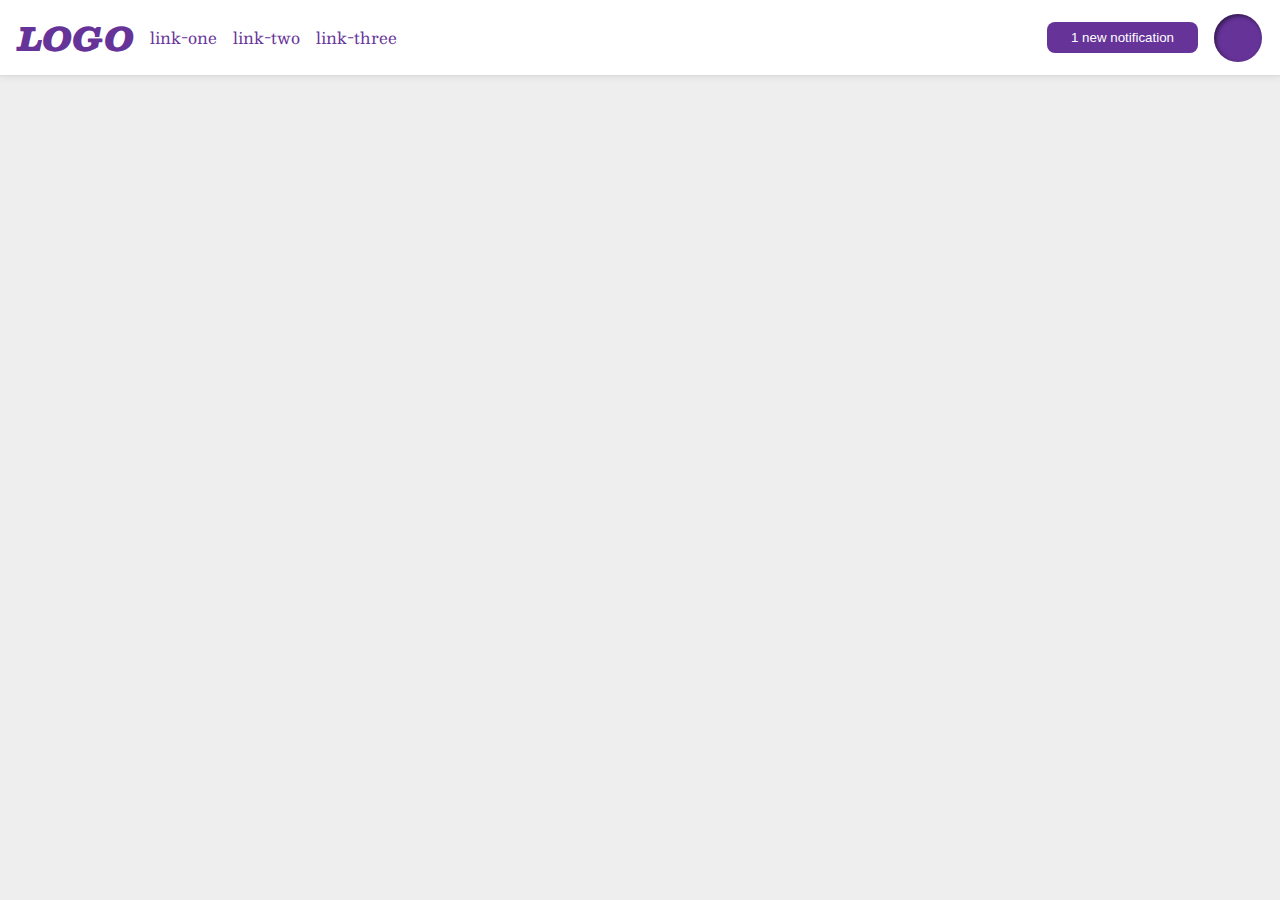
<file: foundations/flex/03-flex-header-2/index.html>
<!DOCTYPE html>
<html lang="en">
  <head>
    <meta charset="UTF-8">
    <meta http-equiv="X-UA-Compatible" content="IE=edge">
    <meta name="viewport" content="width=device-width, initial-scale=1.0">
    <title>Flex Header 2</title>
    <link rel="stylesheet" href="style.css">
  </head>
  <body>
    <div class="header">
      <div class="left-side">
      <div class="logo">
        LOGO
      </div>
      <ul class="links">
        <li><a href="https://google.com">link-one</a></li>
        <li><a href="https://google.com">link-two</a></li>
        <li><a href="https://google.com">link-three</a></li>
      </ul>
      </div>  
      <div class="right-side">
      <button class="notifications">
        1 new notification
      </button>
      <div class="profile-image"></div>
    </div>
    </div>
  </body>
</html>
</file>
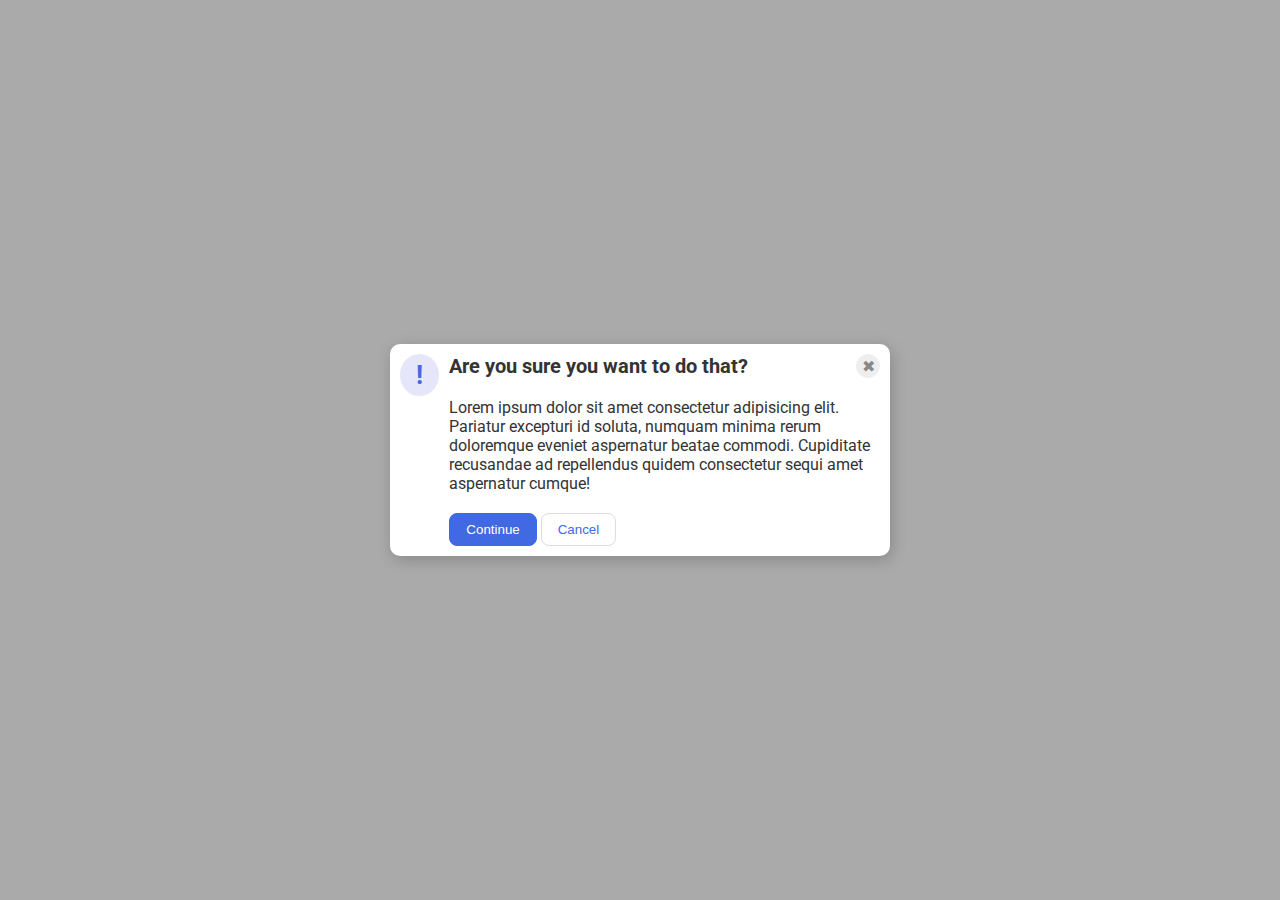
<file: foundations/flex/05-flex-modal/index.html>
<!DOCTYPE html>
<html lang="en">
  <head>
    <meta charset="UTF-8">
    <meta http-equiv="X-UA-Compatible" content="IE=edge">
    <meta name="viewport" content="width=device-width, initial-scale=1.0">
    <link rel="stylesheet" href="style.css">
    <title>Modal</title>
  </head>
  <body>
    <div class="modal">
      <div class="icon">!</div>
      <div class="main-content">
      <div class="header">Are you sure you want to do that?
      <button class="close-button">✖</button>
      </div>
      <div class="text">Lorem ipsum dolor sit amet consectetur adipisicing elit. Pariatur excepturi id soluta, numquam minima rerum doloremque eveniet aspernatur beatae commodi. Cupiditate recusandae ad repellendus quidem consectetur sequi amet aspernatur cumque!</div>
      <div>
        <button class="continue">Continue</button>
        <button class="cancel">Cancel</button>
      </div>  
      </div>
    </div>
  </body>
</html>
</file>
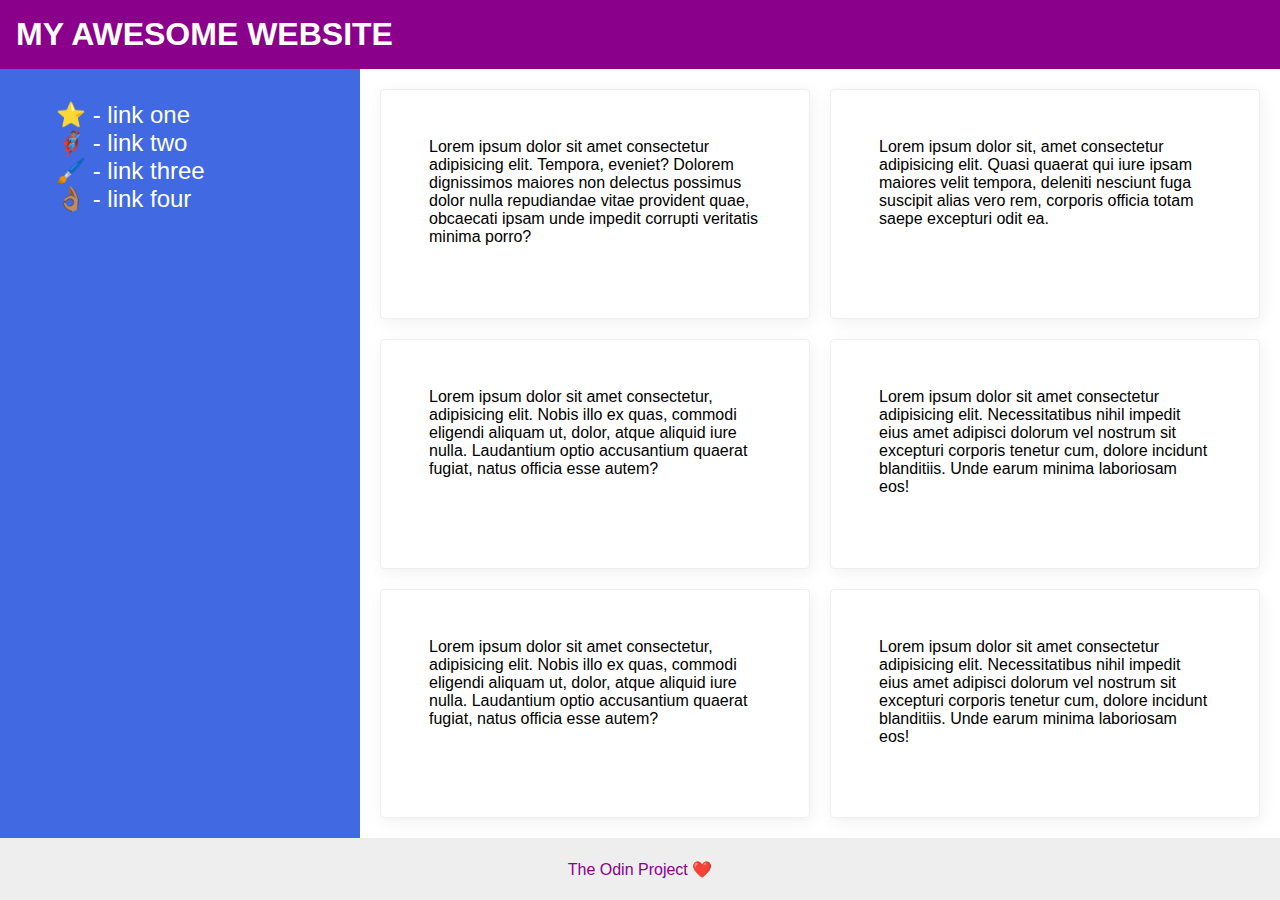
<file: foundations/flex/07-flex-layout-2/index.html>
<!DOCTYPE html>
<html lang="en">
  <head>
    <meta charset="UTF-8">
    <meta http-equiv="X-UA-Compatible" content="IE=edge">
    <meta name="viewport" content="width=device-width, initial-scale=1.0">
    <title>The Holy Grail</title>
    <link rel="stylesheet" href="style.css">
  </head>
  <body>
    <div class="header">
      <h1>MY AWESOME WEBSITE</h1>
    </div>
    

    <div class="main-content">
    <div class="sidebar">
      <ul>
        <li><a href="#">⭐ - link one</a></li>
        <li><a href="#">🦸🏽‍♂️ - link two</a></li>
        <li><a href="#">🖌️ - link three</a></li>
        <li><a href="#">👌🏽 - link four</a></li>
      </ul>
    </div>

    <div class="content">
    <div class="card">Lorem ipsum dolor sit amet consectetur adipisicing elit. Tempora, eveniet? Dolorem dignissimos maiores non delectus possimus dolor nulla repudiandae vitae provident quae, obcaecati ipsam unde impedit corrupti veritatis minima porro?</div>
    <div class="card">Lorem ipsum dolor sit, amet consectetur adipisicing elit. Quasi quaerat qui iure ipsam maiores velit tempora, deleniti nesciunt fuga suscipit alias vero rem, corporis officia totam saepe excepturi odit ea.</div>
    <div class="card">Lorem ipsum dolor sit amet consectetur, adipisicing elit. Nobis illo ex quas, commodi eligendi aliquam ut, dolor, atque aliquid iure nulla. Laudantium optio accusantium quaerat fugiat, natus officia esse autem?</div>
    <div class="card">Lorem ipsum dolor sit amet consectetur adipisicing elit. Necessitatibus nihil impedit eius amet adipisci dolorum vel nostrum sit excepturi corporis tenetur cum, dolore incidunt blanditiis. Unde earum minima laboriosam eos!</div>
    <div class="card">Lorem ipsum dolor sit amet consectetur, adipisicing elit. Nobis illo ex quas, commodi eligendi aliquam ut, dolor, atque aliquid iure nulla. Laudantium optio accusantium quaerat fugiat, natus officia esse autem?</div>
    <div class="card">Lorem ipsum dolor sit amet consectetur adipisicing elit. Necessitatibus nihil impedit eius amet adipisci dolorum vel nostrum sit excepturi corporis tenetur cum, dolore incidunt blanditiis. Unde earum minima laboriosam eos!</div>
    </div>
    </div>

    <div class="footer">
      The Odin Project ❤️
    </div>
  </body>
</html>
</file>
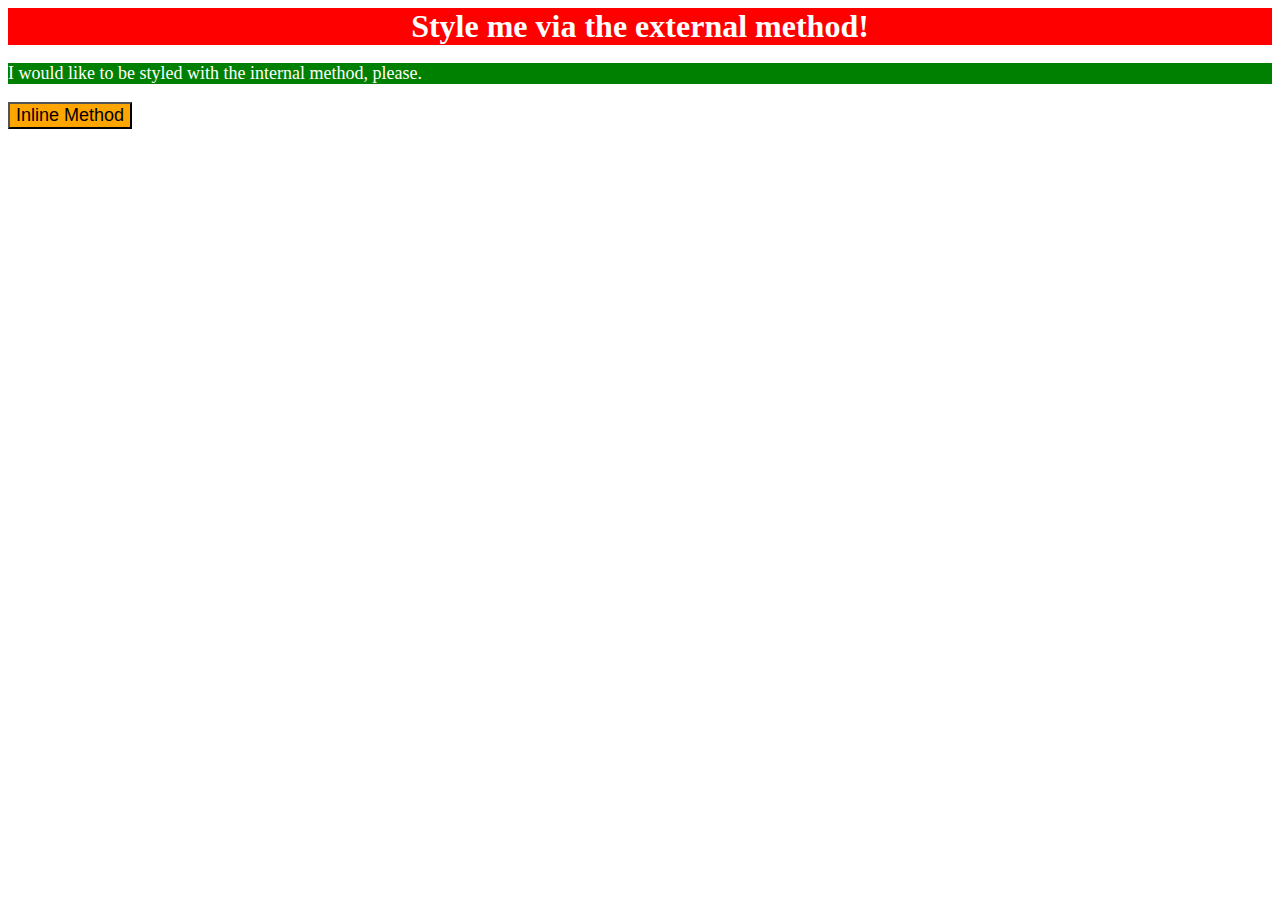
<file: foundations/intro-to-css/01-css-methods/index.html>
<!DOCTYPE html>
<html lang="en">
  <head>
    <meta charset="UTF-8" />
    <meta http-equiv="X-UA-Compatible" content="IE=edge" />
    <meta name="viewport" content="width=device-width, initial-scale=1.0" />
    <title>Methods for Adding CSS</title>
    <link rel="stylesheet" href="./style.css" />
  </head>
  <style>
    /* a green background, white text, and a font size of 18px */
    p {
      background-color: green;
      color: white;
      font-size: 18px;
    }
  </style>
  <body>
    <div>Style me via the external method!</div>
    <p>I would like to be styled with the internal method, please.</p>
    <!-- an orange background and a font size of 18px -->
    <button style="background-color: orange; font-size: 18px">
      Inline Method
    </button>
  </body>
</html>
</file>
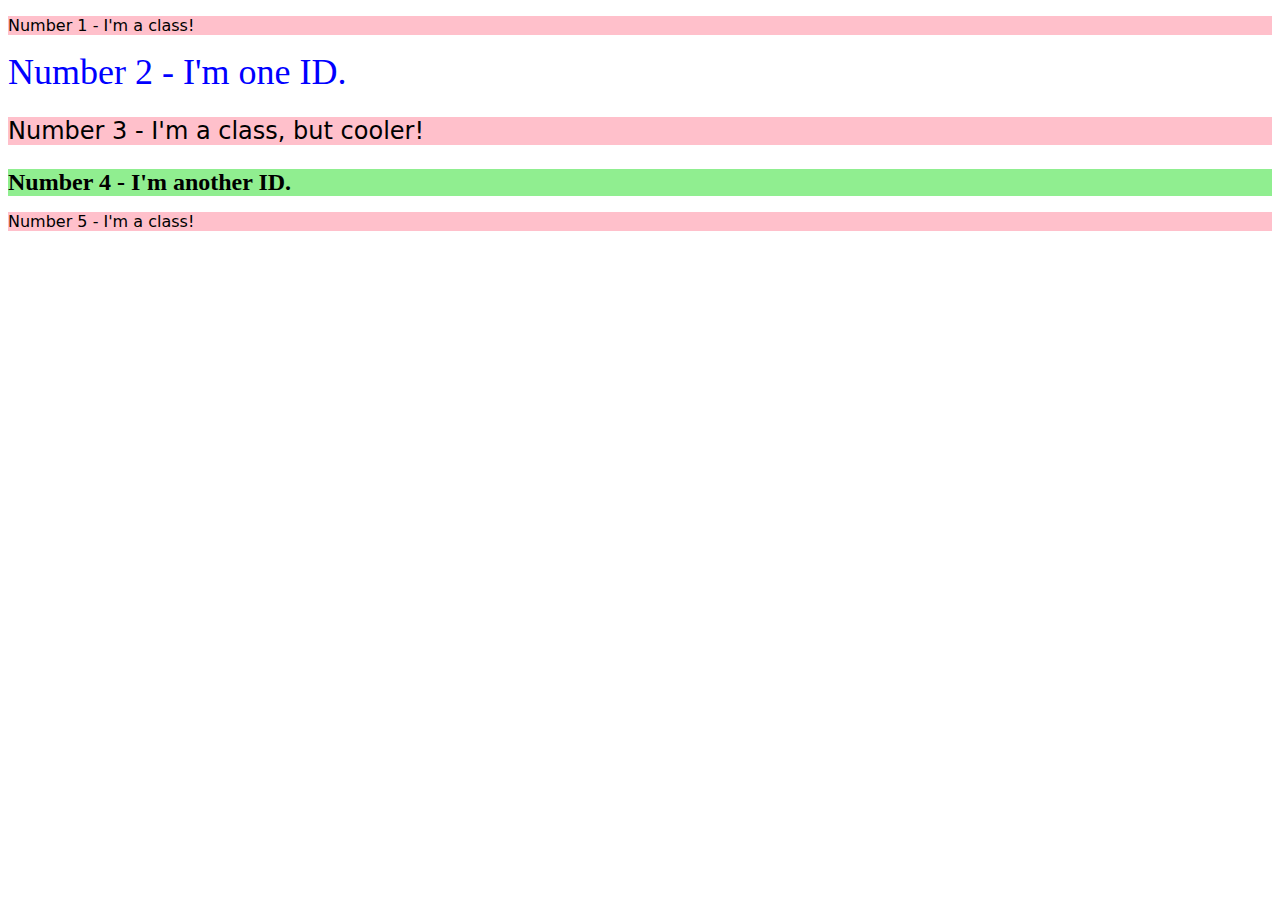
<file: foundations/intro-to-css/02-class-id-selectors/index.html>
<!DOCTYPE html>
<html lang="en">
  <head>
    <meta charset="UTF-8" />
    <meta http-equiv="X-UA-Compatible" content="IE=edge" />
    <meta name="viewport" content="width=device-width, initial-scale=1.0" />
    <title>Class and ID Selectors</title>
    <link rel="stylesheet" href="style.css" />
  </head>
  <body>
    <p class="odd">Number 1 - I'm a class!</p>
    <div id="two">Number 2 - I'm one ID.</div>
    <p class="odd" id="three">Number 3 - I'm a class, but cooler!</p>
    <div id="four">Number 4 - I'm another ID.</div>
    <p class="odd">Number 5 - I'm a class!</p>
  </body>
</html>
</file>
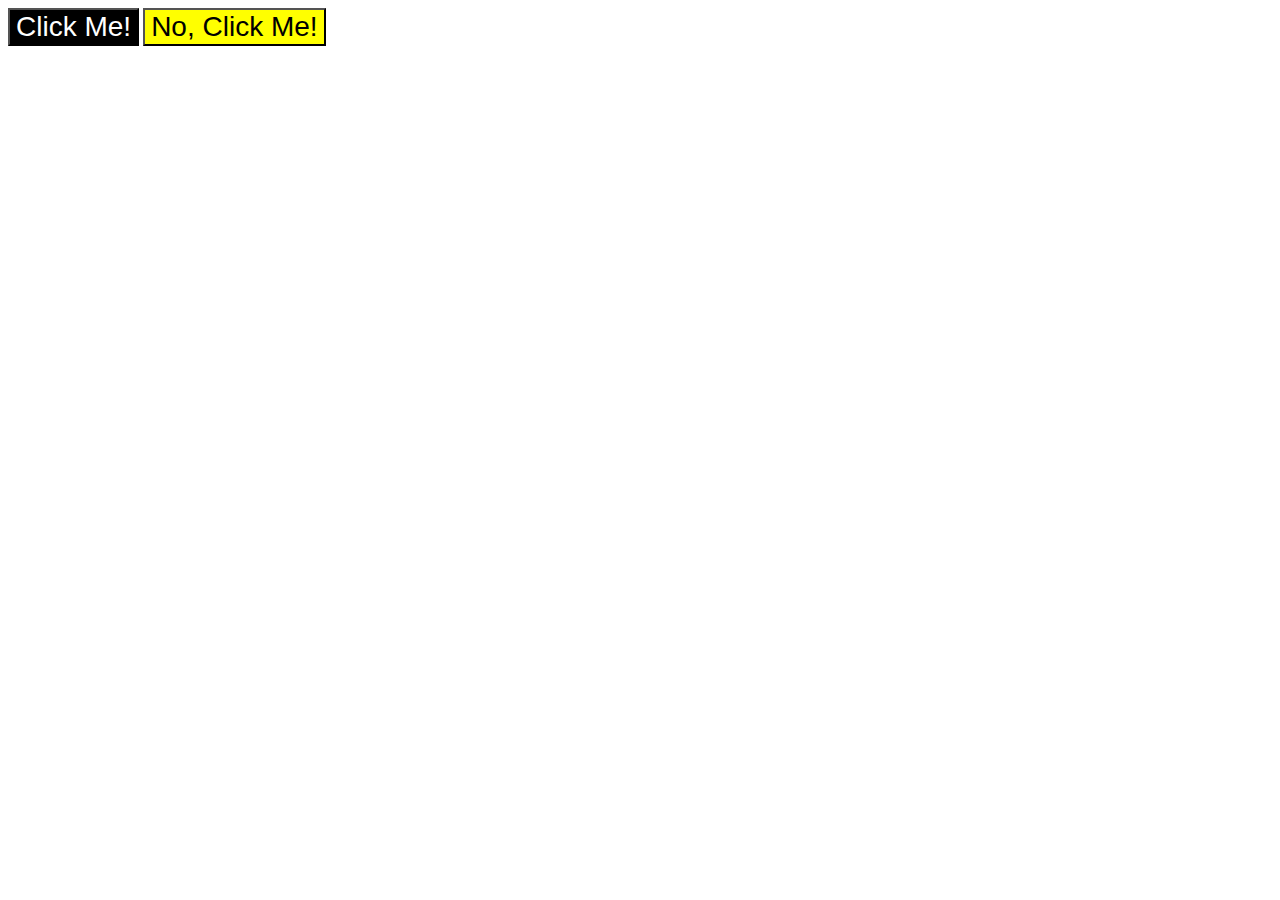
<file: foundations/intro-to-css/03-grouping-selectors/index.html>
<!DOCTYPE html>
<html lang="en">
  <head>
    <meta charset="UTF-8" />
    <meta http-equiv="X-UA-Compatible" content="IE=edge" />
    <meta name="viewport" content="width=device-width, initial-scale=1.0" />
    <title>Grouping Selectors</title>
    <link rel="stylesheet" href="style.css" />
  </head>
  <body>
    <button class="shared first">Click Me!</button>
    <button class="shared second">No, Click Me!</button>
  </body>
</html>
</file>
<file: foundations/flex/03-flex-header-2/style.css>
/* this is some magical font-importing.  
you'll learn about it later. */
@import url('https://fonts.googleapis.com/css2?family=Besley:ital,wght@0,400;1,900&display=swap');

body {
  margin: 0;
  background: #eee;
  font-family: Besley, serif;
}

.header {
  background: white;
  border-bottom: 1px solid #ddd;
  box-shadow: 0 0 8px rgba(0,0,0,.1);
  display: flex;
  align-items: center;
  justify-content: space-between;
  /* flex-wrap: wrap; */
  padding:8px;
}

.profile-image {
  background: rebeccapurple;
  box-shadow: inset 2px 2px 4px rgba(0,0,0,.5);
  border-radius: 50%;
  width: 48px;
  height: 48px;
}

.logo {
  color: rebeccapurple;
  font-size: 32px;
  font-weight: 900;
  font-style: italic;
}

button {
  border: none;
  border-radius: 8px;
  background: rebeccapurple;
  color: white;
  padding: 8px 24px;
}

a {
  /* this removes the line under our links */
  text-decoration: none;
  color: rebeccapurple;
}

ul {
  list-style-type: none;
  padding:0;
}

.links{
  display: flex;
  gap:16px;
}

.left-side{
  display: flex;
  margin-left: 10px;
  gap:16px;
  align-items: center;
}

.right-side{
  display: flex;
  margin-right: 10px;
  gap:16px;
  align-items: center;

}

.notifications{
  flex-grow: 3;
}
</file>
<file: foundations/flex/05-flex-modal/style.css>
@import url('https://fonts.googleapis.com/css2?family=Roboto:wght@400;700&display=swap');

html, body {
  height: 100%;
}

body {
  font-family: Roboto, sans-serif;
  margin: 0;
  background: #aaa;
  color: #333;
  /* I'll give you this one for free lol */
  display: flex;
  align-items: center;
  justify-content: center;
}

.modal {
  background: white;
  width: 480px;
  border-radius: 10px;
  box-shadow: 2px 4px 16px rgba(0,0,0,.2);
  display: flex;
  align-items: center;
  gap:10px;
  padding: 10px;
}

.icon {
  color: royalblue;
  font-size: 26px;
  font-weight: 700;
  background: lavender;
  width: 42px;
  height: 42px;
  border-radius: 50%;
  display: flex;
  align-items: center;
  justify-content: center;
  flex-shrink: 1;
  align-self: flex-start;
}

.header{
  display: flex;
  justify-content: space-between;
  align-items: center;
  font-weight: bold;
  font-size:20px;
}

.main-content{
  display: flex;
  flex-direction: column;
  flex-shrink: 12;
  gap:20px;
}

.close-button {
  background: #eee;
  border-radius: 50%;
  color: #888;
  font-weight: 400;
  font-size: 16px;
  height: 24px;
  width: 24px;
  display: flex;
  align-items: center;
  justify-content: center;
  border: 1px solid #eee;
  padding: 0;
}

button {
  cursor: pointer;
  padding: 8px 16px;
  border-radius: 8px;
}

button.continue {
  background: royalblue;
  border: 1px solid royalblue;
  color: white;
}

button.cancel {
  background: white;
  border: 1px solid #ddd;
  color: royalblue;
}
</file>
<file: foundations/flex/07-flex-layout-2/style.css>
body {
  font-family: -apple-system, BlinkMacSystemFont, 'Segoe UI', Roboto, Oxygen, Ubuntu, Cantarell, 'Open Sans', 'Helvetica Neue', sans-serif;
  margin: 0;
  height: 100vh;
  display: flex;
  flex-direction: column;
  box-sizing: border-box;
}

.header {
  height: 72px;
  background: darkmagenta;
  color: white;
  display: flex;
  align-items: center;
}

.header h1{
  font-size: 32px;
  font-weight: 900;
  margin:16px;
}

.main-content{
  display: flex;
  height: 100%;
  flex-wrap:wrap;
}


.content{
  display: flex;
  flex-direction: row;
  flex-wrap: wrap;
  gap:20px;
  margin:20px;
  flex: 8;
  flex-basis: 400px;
}

.card{
  flex-basis: 200px;
  flex-grow: 1;
  padding: 48px;
}

.footer {
  height: 72px;
  background: #eee;
  color: darkmagenta;
  display: flex;
  justify-content: center;
  align-items: center;
}

.sidebar {
  background: royalblue;
  box-sizing: border-box;
  flex-grow: 1;
  flex-basis: 300px;
  padding:16px;
}

.card {
  border: 1px solid #eee;
  box-shadow: 2px 4px 16px rgba(0,0,0,.06);
  border-radius: 4px;
}

li{
  list-style-type: none;
}

li a{
  font-size: 24px;
  text-decoration: none;
  color:white;
}
</file>
<file: foundations/intro-to-css/01-css-methods/style.css>
/* a red background, white text, a font size of 32px, center aligned, and bold */
div {
  background-color: red;
  color: white;
  font-size: 32px;
  text-align: center;
  font-weight: bold;
}
</file>
<file: foundations/intro-to-css/02-class-id-selectors/style.css>
/* Add CSS Styling */
/* light red/pink background, and 
a list of fonts containing `Verdana` and `DejaVu Sans` with `sans-serif` as a fallback */
.odd {
  background-color: pink;
  font-family: Verdana, "DejaVu Sans", sans-serif;
}

#two {
  color: blue;
  font-size: 36px;
}

#three {
  font-size: 24px;
}

#four {
  background-color: lightgreen;
  font-size: 24px;
  font-weight: bold;
}
</file>
<file: foundations/intro-to-css/03-grouping-selectors/style.css>
/* Add CSS Styling */
.shared {
  font-size: 28px;
  font-family: Helvetica, "Times New Roman" sans-serif;
}

.first {
  background-color: black;
  color: white;
}

.second {
  background-color: yellow;
}
</file>
